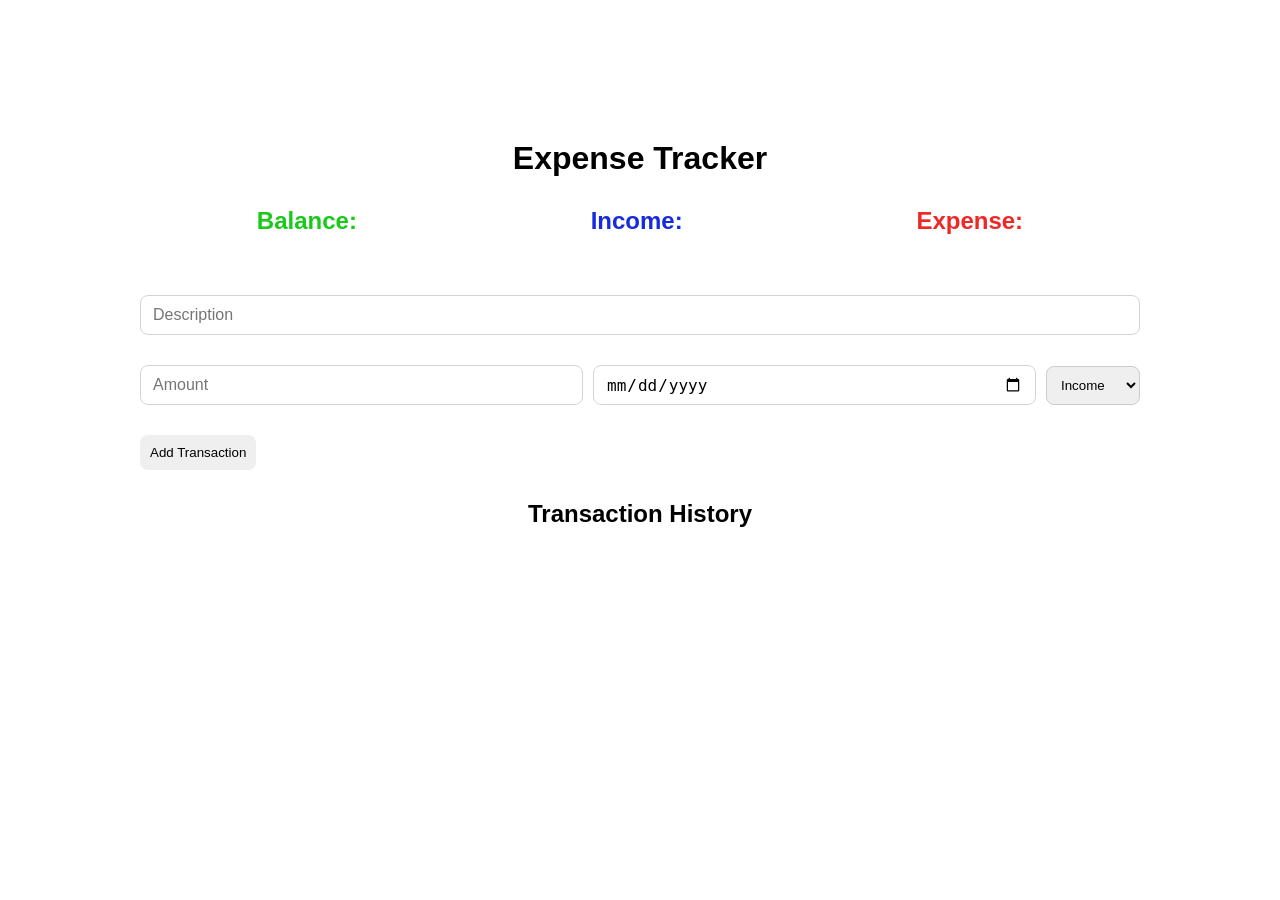
<file: Expense-tracker/index.html>
<!doctype html>
<html lang="en">

<head>
    <meta charset="UTF-8" />
    <meta name="viewport" content="width=device-width, initial-scale=1.0" />
    <title>Expense tracker</title>
    <link rel="stylesheet" href="style.css" />
</head>

<body>
    <div class="main">
        <div class="main-wrapper">
            <h1>Expense Tracker</h1>
            <div class="top">
                <div id="balance">
                    <h2>Balance:<span></span></h2>
                </div>
                <div id="income">
                    <h2>Income:<span></span></h2>
                </div>
                <div id="expense">
                    <h2>Expense:<span></span></h2>
                </div>
            </div>

            <input class="text-field" id="description" type="text" placeholder="Description" />

            <div class="mid">
                <input class="text-field" id="amount" type="number" placeholder="Amount" min="0" />

                <input class="text-field" id="date" type="date" placeholder="date" />

                <div id="selection">
                    <select name="methods" id="transactions">
                        <option value="income">Income</option>
                        <option value="expense">Expense</option>
                    </select>
                </div>
            </div>
            <div class="btn">
                <button id="addtransactions">Add Transaction</button>
            </div>
            <h2>Transaction History</h2>
            <div class="transaction-history"></div>
        </div>
    </div>

    <script src="script.js"></script>
</body>

</html>
</file>
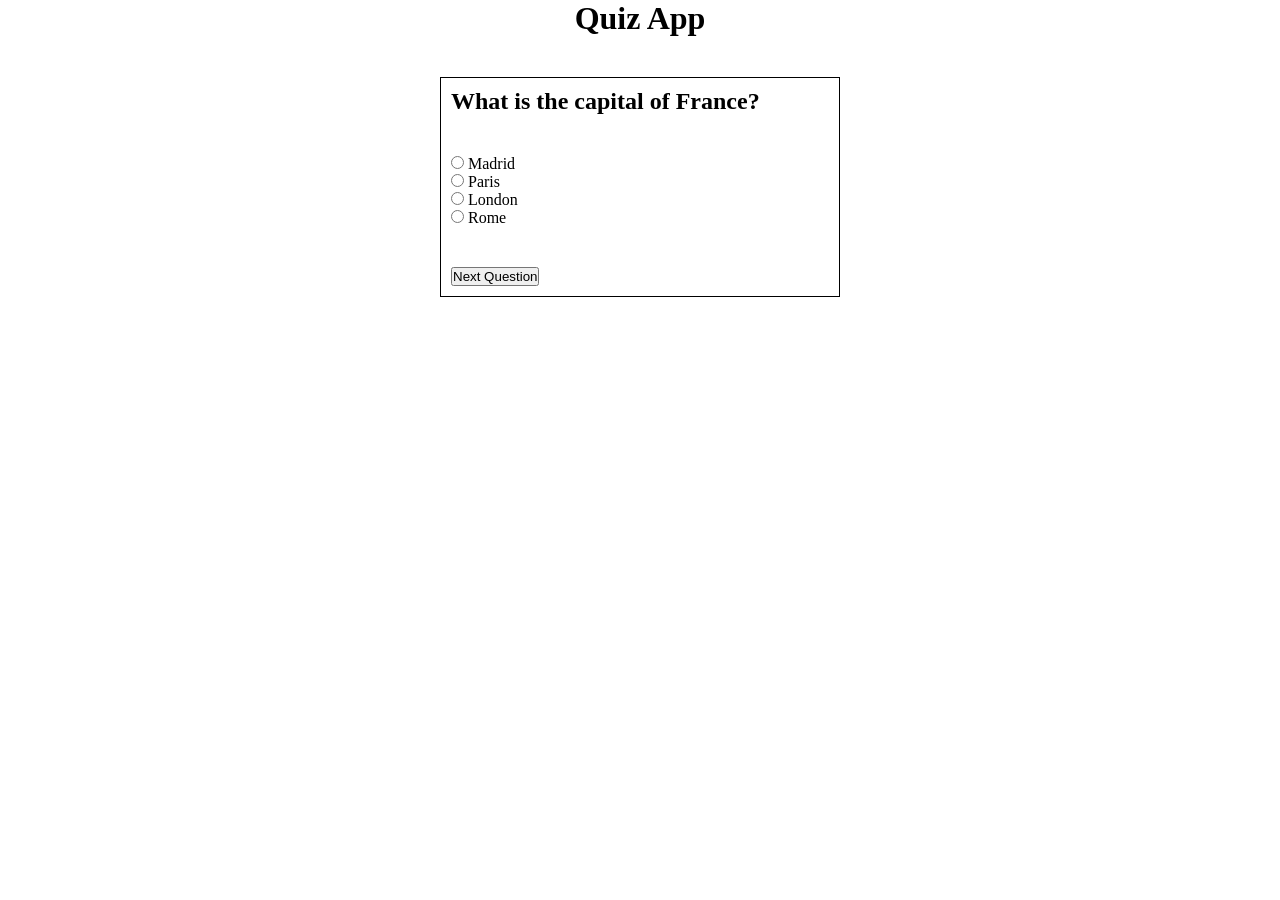
<file: Quiz-app/index.html>
<!DOCTYPE html>
<html lang="en">

<head>
    <meta charset="UTF-8">
    <meta name="viewport" content="width=device-width, initial-scale=1.0">
    <title>Quiz app</title>
    <link rel="stylesheet" href="style.css">
</head>

<body>
    <h1>Quiz App</h1>

    <div class="quiz-container">
        <div class="quiz-wrapper">

            <div class="quiz-header">
                <h2 id="question">
                </h2>
            </div>

            <div class="options">

                <label>
                    <input type="radio" name="answer" id="radio1">
                    <span id="option1"></span>
                </label>

                <label>
                    <input type="radio" name="answer" id="radio2">
                    <span id="option2"></span>
                </label>

                <label>
                    <input type="radio" name="answer" id="radio3">
                    <span id="option3"></span>
                </label>

                <label>
                    <input type="radio" name="answer" id="radio4">
                    <span id="option4"></span>
                </label>

            </div>

            <div class="quiz-footer">
                <button id="next-btn">Next Question</button>
            </div>
        </div>
    </div>

</body>
<script src="script.js"></script>

</html>
</file>
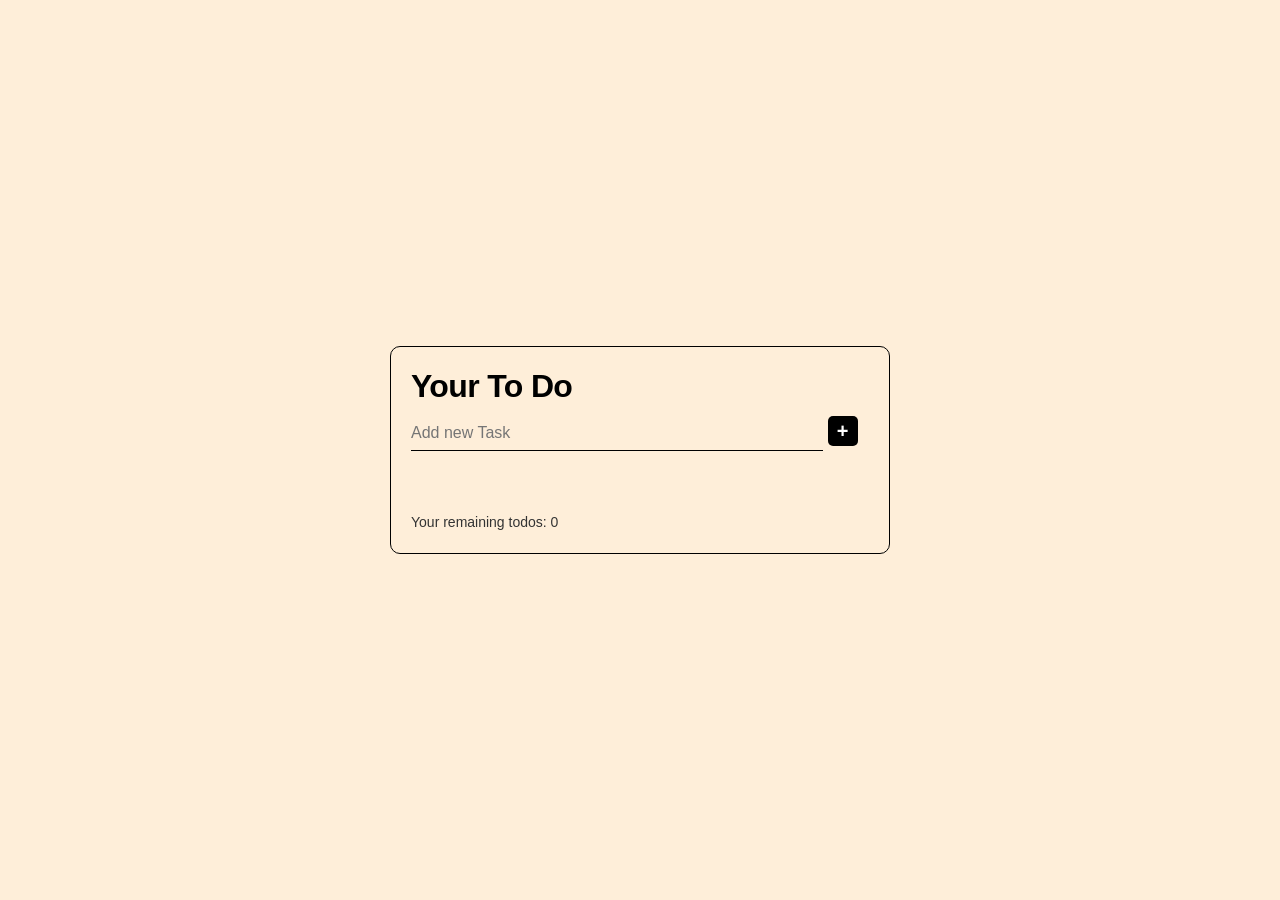
<file: Taskmanager/index.html>
<!DOCTYPE html>
<html lang="en">

<head>
    <meta charset="UTF-8">
    <meta name="viewport" content="width=device-width, initial-scale=1.0">
    <link rel="stylesheet" href="https://fonts.cdnfonts.com/css/gilroy">
    <link rel="stylesheet" href="style.css">
    <title>TaskManager</title>
</head>

<body>
    <div class="main">
        <div class="main-wrapper">
            <div class="main-items">
                <h1 id="header">Your To Do</h1>
                <div class="input-field">
                    <input id="inp" type="text" placeholder="Add new Task">
                    <button id="inp-btn" class="btn">+</button>
                </div>
                <div class="tasks">
                </div>
                <div class="details">
                    <p>Your remaining todos: <span>0</span></p>
                </div>
            </div>
        </div>
    </div>
    <script src="script.js"></script>
</body>

</html>
</file>
<file: Expense-tracker/style.css>
* {
  margin: 0;
  padding: 0;
  box-sizing: border-box;
}
html,
body {
  height: 100%;
  width: 100%;
  font-family: 'Gilroy', sans-serif;
}
.main {
  min-width: 100vw;
  min-height: 100vh;
  text-align: center;
  padding: 40px;
}
.main-wrapper {
  width: 1000px;
  margin: 100px auto;
}
.top {
  display: flex;
  justify-content: space-around;
  align-items: center;
  margin: 30px 0 30px 0;
}
#income h2{
    color: rgb(23, 43, 222);
}
#expense h2{
    color:rgb(239, 39, 39);
}
#balance h2{
    color: rgb(27, 201, 27);
}
#description {
  width: 100%;
  margin: 30px 0 30px 0;
}
.mid {
  display: flex;
  justify-content: center;
  align-items: center;
  gap: 10px;
}

.text-field {
  width: 100%;
  height: 40px;
  padding: 0 12px;
  font-size: 16px;
  border: 1px solid #d0d5dd;
  border-radius: 8px;
  outline: none;
  transition: border-color 0.2s ease;
}
#selection select {
  border: transparent;
  padding: 10px;
  border-radius: 8px;
  border: 1px solid #ccc;
}
.btn {
  margin: 30px 0 30px 0;
  align-items: flex-start;
  display: flex;
}
.btn button {
  border: none;
  padding: 10px;
  border-radius: 8px;
}
.transaction-list {
  display: flex;
  justify-content: space-between;
  align-items: center;
  padding: 15px;
  border: 1px solid black;
  border-radius: 8px;
  margin: 10px 0 10px 0;

}
#delete-btn button {
  border: 1px solid black;
  padding: 10px;
  border-radius: 8px;
  transition: 0.25s all ease-in-out;
}
#delete-btn button:hover {
  background: red;
  color: white;
}
</file>
<file: Quiz-app/style.css>
*{
    margin: 0;
    padding: 0;
    box-sizing: border-box;
}
html, body{
    height: 100%;
    width: 100%;
}
h1{
     text-align: center;
}
.quiz-container{
    margin: 0 auto;
    padding: 40px;  
}

.quiz-wrapper{
    min-height: 200px;
    margin: auto;
    width: 400px;
    border: 1px solid black;
    display: flex;
    flex-direction: column;
    align-items: center;
    justify-content: center;
    align-items: flex-start;
    padding: 10px;
    gap: 40px;
}
.options{
    display: flex;
    flex-direction: column;
}
</file>
<file: Taskmanager/style.css>
* {
  margin: 0;
  padding: 0;
  box-sizing: border-box;
}
html,
body {
  height: 100%;
  width: 100%;
  font-family: "Gilroy", sans-serif;
  font-size: 16px;
  line-height: 1.6;
  font-weight: 400;
  background-color: rgb(254, 238, 217);
}
.main {
  max-width: 100%;
  flex-wrap: wrap;
}
.main-wrapper {
  display: flex;
  justify-content: center;
  align-items: center;
  min-height: 100vh;
  padding: 100px;
}
.main-items {
  width: 100%;
  max-width: 500px;
  padding: 20px;
  border: 1px solid black;
  border-radius: 10px;
}
#header {
  margin: 0 0 10px 0;
  font-size: 2rem;
  font-weight: 700;
  letter-spacing: -0.02em;
  line-height: 1.2;
}
.input-field {
  padding: 0 0 20px 0;
}
.input-field input:focus {
  outline: none;
  box-shadow: none;
}
#inp {
  width: 90%;
  border: none;
  border-bottom: 1px solid black;
  font-family: "Gilroy", sans-serif;
  font-size: 1rem;
  font-weight: 400;
  padding: 8px 0;
  background-color: rgb(254, 238, 217);
}
.tasks {
  display: flex;
  justify-content: space-between;
  align-items: center;
  width: 100%;
  padding: 10px;
  font-size: 1rem;
  font-weight: 500;
}

.tasks label {
  display: flex;
  align-items: center;
  gap: 8px;
  cursor: pointer;
}

.btn {
  cursor: pointer;
  font-family: "Gilroy", sans-serif;
  font-weight: 600;
}
#inp-btn {
  width: 30px;
  height: 30px;
  background: #000;
  border: none;
  border-radius: 5px;
  color: white;
  font-size: 1.25rem;
  font-weight: 700;
}
#inp-btn:hover {
  background: rgb(211, 210, 210);
  color: black;
}
.task .btn {
  width: 30px;
  height: 30px;
  border: none;
  background: none;
  font-size: 20px;
}
.task .btn:hover {
  color: red;
}
.details {
  margin-top: 20px;
  font-size: 0.875rem;
  font-weight: 500;
  color: #333;
}
.tasks {
  display: flex;
  flex-direction: column;
  gap: 10px;
}

.task {
  display: flex;
  justify-content: space-between;
  align-items: center;
  width: 100%;
  padding: 10px;
  border: 1px solid black;
  border-radius: 10px;
}

.task label {
  display: flex;
  align-items: center;
  gap: 8px;
}
/* Define the line-through style */
.completed {
  text-decoration: line-through;
  color: #888; /* Optional: dims the text color */
}

/* checkbox custom color */
.tasks input {
    accent-color: rgb(0, 0, 0);
}

@media (max-width: 768px) {
  .main-wrapper {
    padding: 40px 20px;
  }
  #header {
    font-size: 1.75rem;
  }
  .tasks {
    font-size: 0.9rem;
    padding: 8px;
  }
}

@media (max-width: 480px) {
  .main-wrapper {
    padding: 20px 10px;
    align-items: flex-start;
    min-height: 100dvh;
  }
  .main-items {
    padding: 15px;
    border-radius: 8px;
  }
  #header {
    font-size: 1.5rem;
  }
  #inp {
    width: 85%;
    font-size: 0.9rem;
  }
  #inp-btn {
    width: 28px;
    height: 28px;
    font-size: 1rem;
  }
  .tasks {
    font-size: 0.85rem;
    padding: 6px;
    border-radius: 8px;
  }
  #del-btn {
    width: 28px;
    height: 28px;
    font-size: 18px;
  }
  .details {
    font-size: 0.8rem;
  }
}
</file>
